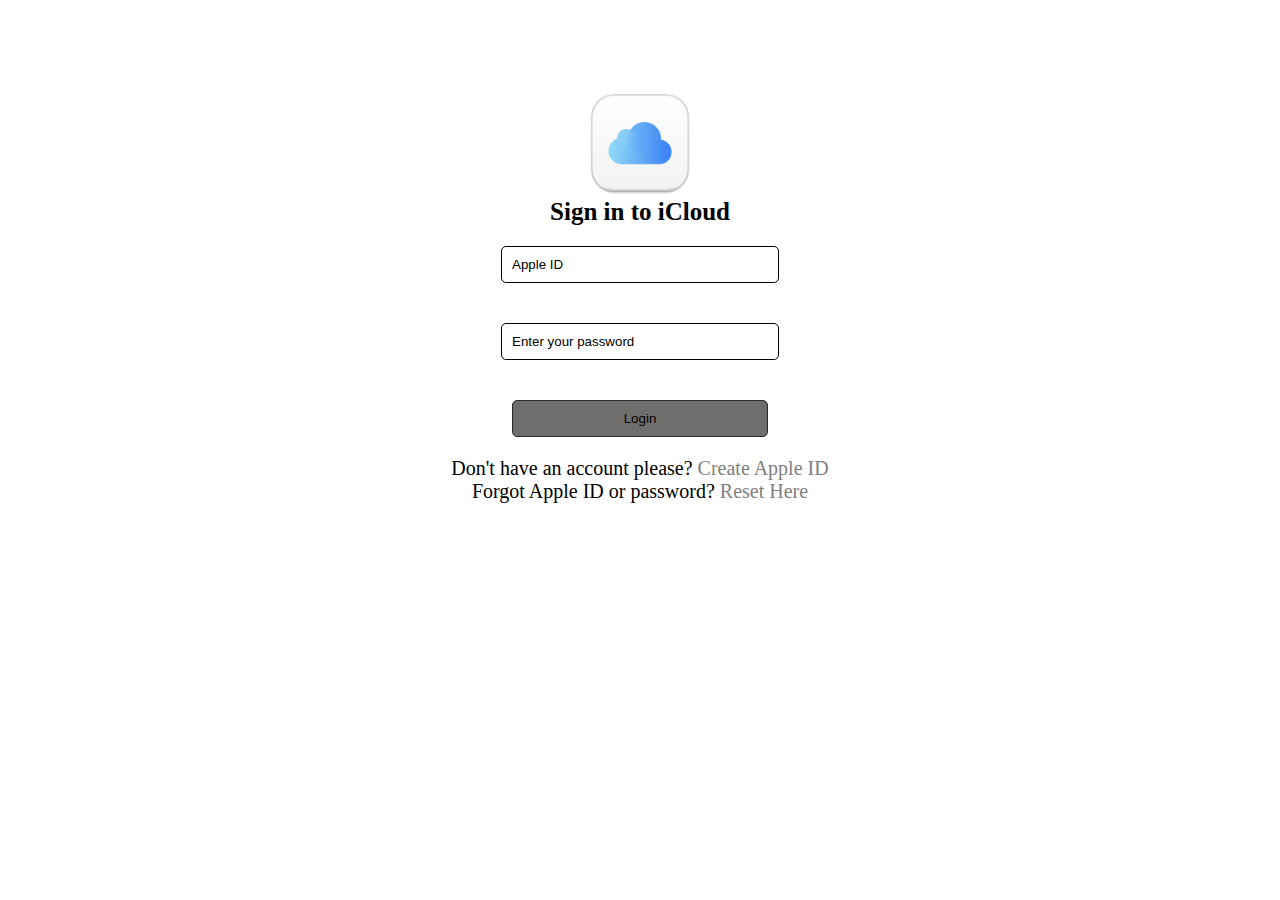
<file: index.html>
<!DOCTYPE html>
<html lang="en">
  <head>
    <meta charset="UTF-8" />
    <meta http-equiv="X-UA-Compatible" content="IE=edge" />
    <meta name="viewport" content="width=device-width, initial-scale=1.0" />
    <!-- Main Css  -->
    <link rel="stylesheet" href="css/style.css" />
    <title>Sign in to iCloud</title>
  </head>
  <body>
    <div id="admin-box">
      <img src="img/icloud.png" alt="Admin Image" class="admin-img" />
      <h1>Sign in to iCloud</h1>
      <form>
        
        <input type="text" name="email" placeholder="Apple ID" /> <br>
        
        <input
          
          placeholder="Enter your password"
        />
        <br>
        <input type="submit" value="Login" />
      </form>
      <p class="global-heading new">
        Don't have an account please?
        <a href="page/register.html" target="_blank">Create Apple ID</a>
      </p>
      <p>
        Forgot Apple ID or password?
        <a href="page/forget.html" target="_blank">reset here</a>
      </p>
    </div>
  </body>
</html>
</file>
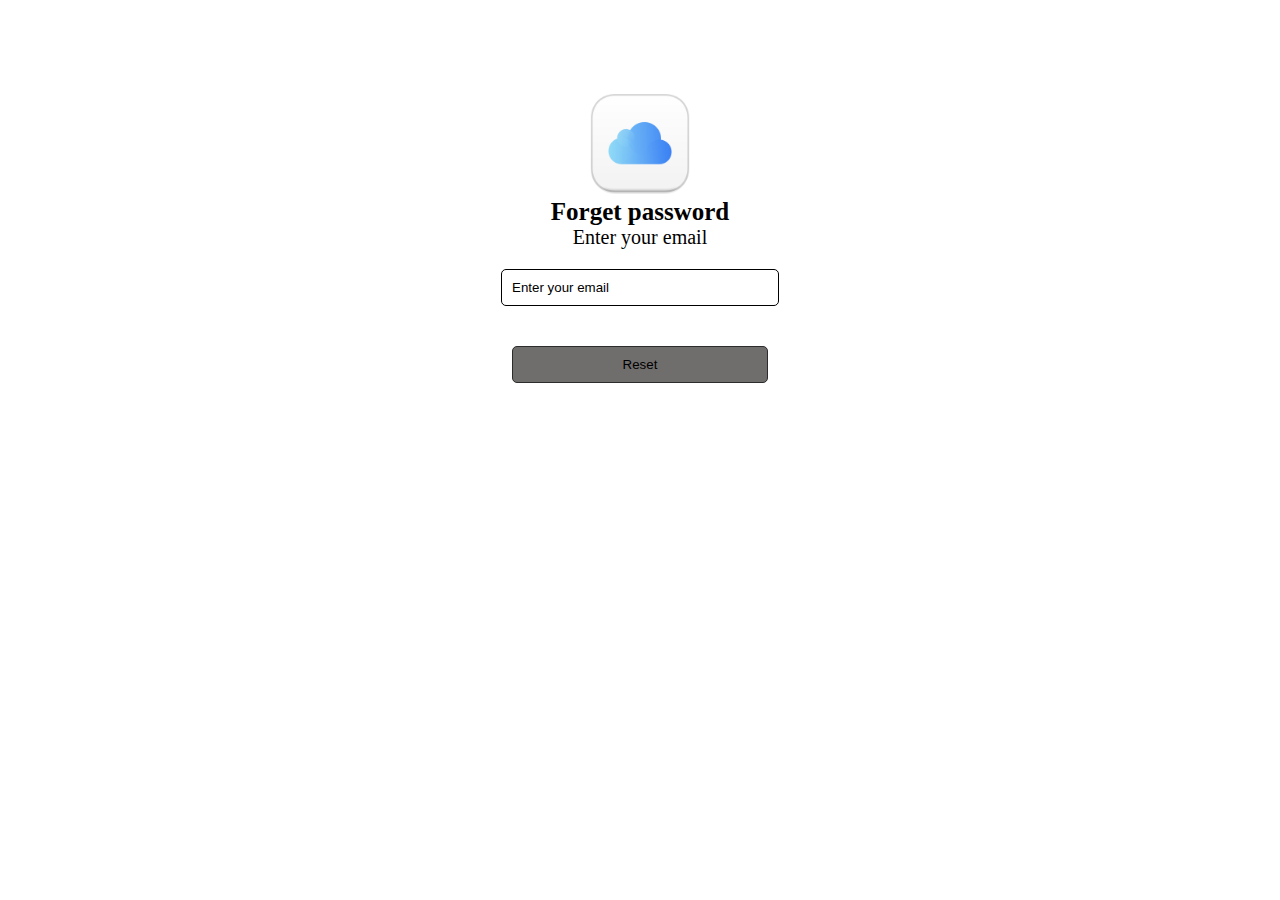
<file: page/forget.html>
<!DOCTYPE html>
<html lang="en">
  <head>
    <meta charset="UTF-8" />
    <meta http-equiv="X-UA-Compatible" content="IE=edge" />
    <meta name="viewport" content="width=device-width, initial-scale=1.0" />
    <link rel="stylesheet" href="../css/style.css" />
    <title>Forget password Page</title>
  </head>
  <body>
    <div id="admin-box">
      <img src="../img/icloud.png" alt="Admin Image" class="admin-img" />
      <h1>Forget password</h1>
      <form>
        <label for="email">Enter your email</label><br />
        <input
          type="email"
          name="email"
          required
          placeholder="Enter your email"
        /><br />

        <input type="submit" value="Reset" />
      </form>
      </p>
      
    </div>
  </body>
</html>
</file>
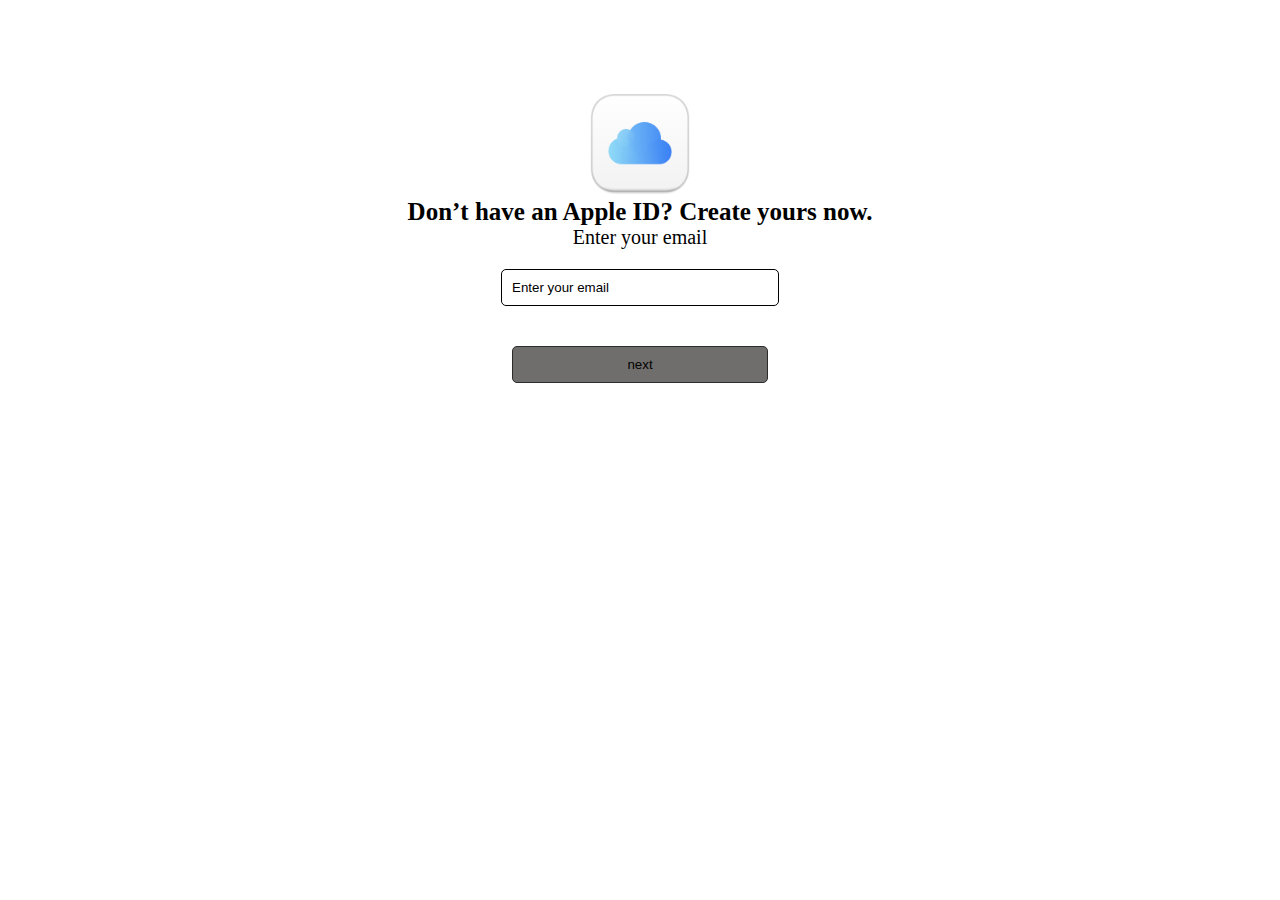
<file: page/register.html>
<!DOCTYPE html>
<html lang="en">
  <head>
    <meta charset="UTF-8" />
    <meta http-equiv="X-UA-Compatible" content="IE=edge" />
    <meta name="viewport" content="width=device-width, initial-scale=1.0" />
    <link rel="stylesheet" href="../css/style.css" />
    <title>Sign up Page</title>
  </head>
  <body>
    <div id="admin-box">
      <img src="../img/icloud.png" alt="Admin Image" class="admin-img" />
      <h1>Don’t have an Apple ID? Create yours now.</h1>
      <form>
        <label for="email">Enter your email</label><br />
        <input
          type="email"
          name="email"
          required
          placeholder="Enter your email"
        /><br />

        <input type="submit" value="next" />
      </form>
      </p>
      
    </div>
  </body>
</html>
</file>
<file: css/style.css>
/* UNiversel Selector */
* {
  margin: 0;
  padding: 0;
  border: 0;
}
/* Element/Name Selector */
body {
  background-color: white;
}
/* ID Selector  */
#admin-box {
  background-color: white;
  color: black;
  text-align: center;
  width: 80%;
  margin: 5% auto;
  padding: 30px;
  border-radius: 10px;
}
/* Class Selector */
.admin-img {
  width: 100px;
}
/* Decendent Selector */
#admin-box h1 {
  font-size: 25px;
  text-transform: 
}
/* Grouping Selector */
input,
label {
  display: 100%;
  width: 100%;
  margin: auto;
  padding: 10px;
}

input {
  background-color: transparent;
  color: black;
  border: 1px solid black;
  border-radius: 5px;
  margin: 20px auto;
  width: 25%;

}
label {
  font-size: 20px;
  
}

p {
  font-size: 20px;
}
p a {
  text-decoration: none;
  color: gray;
  text-transform: capitalize;
}
input:focus {
  background-color: rgb(131, 102, 80);
}
input::placeholder {
  color: black;
}
input[type="submit"] {
  background-color: rgb(112, 110, 108);
  border: 1px solid rgb(45, 44, 44);
  margin: 20px auto;
  width: 25%;

  transition: ease-in-out 0.8s;
}
input[type="submit"]:hover {
  background-color: transparent;
  border: 1px solid black;
}
</file>
